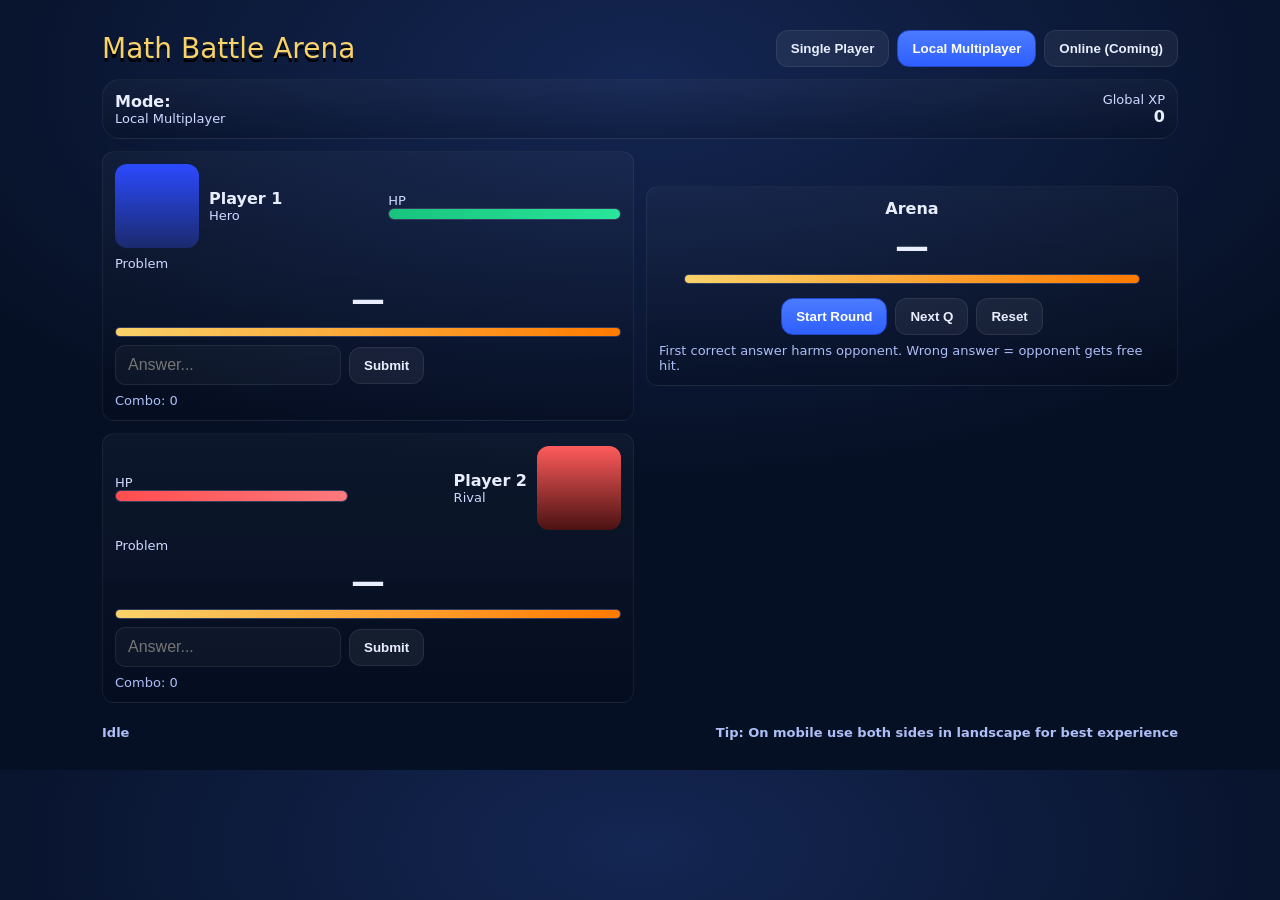
<file: game-4/index.html>
<!doctype html>
<html lang="en">
<head>
<meta charset="utf-8" />
<meta name="viewport" content="width=device-width,initial-scale=1" />
<title>Math Battle Arena — Multiplayer</title>
<style>
/* ---------- STYLE (compact single-file) ---------- */
:root{
  --bg1:#07102a; --card:#0f1736; --text:#e9eeff;
  --gold:#f8d26a; --blue:#2f5fff; --green:#19c37d; --red:#ff4d4f;
}
*{box-sizing:border-box} body{margin:0; font-family:Inter, system-ui, Arial; background:radial-gradient(800px 400px at 50% 10%, #142653, #061025); color:var(--text); -webkit-font-smoothing:antialiased}
.app{max-width:1100px; margin:18px auto; padding:12px}
.header{display:flex; gap:12px; align-items:center; justify-content:space-between; margin-bottom:12px}
.title{font-family:Bangers, system-ui; font-size:28px; color:var(--gold); text-shadow:0 4px 0 #000}
.mode-btns{display:flex; gap:8px}
.btn{background:rgba(255,255,255,0.06); border:1px solid rgba(255,255,255,0.08); padding:10px 14px; border-radius:12px; color:var(--text); cursor:pointer; font-weight:600}
.btn.primary{background:linear-gradient(180deg,#4b7bff,#2f5fff); border-color:#2148cc; color:#fff}
.card{background:linear-gradient(180deg, rgba(255,255,255,0.03), rgba(0,0,0,0.12)); border-radius:18px; padding:12px; border:1px solid rgba(255,255,255,0.06)}
.row{display:flex; gap:12px}
.col{display:flex; flex-direction:column; gap:8px}

.main-area{display:grid; gap:12px}

/* SPLIT SCREEN (Local Multiplayer) */
.split{display:grid; grid-template-columns: 1fr; gap:12px}
@media(min-width:900px){ .split{grid-template-columns: 1fr 1fr} }

.player-panel{padding:12px; border-radius:12px; min-height:160px; position:relative}
.player-top{display:flex; justify-content:space-between; align-items:center}
.hpbar{height:12px; background:#263153; border-radius:999px; overflow:hidden; border:1px solid rgba(255,255,255,0.06)}
.hpfill{height:100%; width:100%; transition:width .25s linear; background:linear-gradient(90deg,var(--green),#28e69b)}
.hpfill.enemy{background:linear-gradient(90deg,var(--red),#ff7a7d)}
.player-sprite{width:84px; height:84px; border-radius:12px; background:linear-gradient(180deg,#2b4aff,#1b2a6d); display:inline-block}
.enemy-sprite{background:linear-gradient(180deg,#ff5b5b,#4a1212)}
.panel-body{display:grid; gap:8px; margin-top:8px}

.center-area{display:grid; gap:12px; align-items:center; justify-items:center}
.arena-card{padding:12px; border-radius:12px; min-height:140px; display:flex; align-items:center; justify-content:center; gap:8px}
.big-problem{font-weight:800; font-size:clamp(20px,4.2vw,34px); text-align:center}

/* timer visual */
.timer{height:10px; background:#243055; border-radius:999px; overflow:hidden; border:1px solid rgba(255,255,255,0.06)}
.timer-fill{height:100%; width:100%; background:linear-gradient(90deg,var(--gold),#ff7a00); transition:width .08s linear}

/* inputs */
.input-row{display:flex; gap:8px; align-items:center}
.input-row input{padding:10px 12px; border-radius:10px; border:1px solid rgba(255,255,255,0.08); background:rgba(255,255,255,0.03); color:var(--text); font-size:16px}
.small{font-size:13px; color:#cfd8ff}

/* bottom controls */
.controls{display:flex; gap:8px; align-items:center; justify-content:center; margin-top:6px}

/* end screen */
.end-overlay{position:fixed; inset:0; display:none; align-items:center; justify-content:center; background:rgba(4,6,12,0.6)}
.end-overlay.active{display:flex}
.end-card{width:90%; max-width:520px; padding:20px; border-radius:14px; text-align:center}

/* misc */
.footer{display:flex; justify-content:space-between; gap:12px; margin-top:10px; color:var(--gold); font-weight:700}
.hint{color:#aebef6; font-size:13px}
.explain{font-size:13px; color:#f1c27d}

/* small tweaks */
.choice-btn{padding:8px 10px;border-radius:10px;border:1px solid rgba(255,255,255,0.06);background:rgba(255,255,255,0.02); cursor:pointer}
</style>
</head>
<body>
<div class="app">
  <div class="header">
    <div class="title">Math Battle Arena</div>
    <div class="mode-btns">
      <button id="btn-single" class="btn">Single Player</button>
      <button id="btn-local" class="btn primary">Local Multiplayer</button>
      <!-- Online button left as scaffold -->
      <button id="btn-online" class="btn">Online (Coming)</button>
    </div>
  </div>

  <div class="main-area">
    <!-- top stats row -->
    <div class="row">
      <div class="card" style="flex:1; display:flex; justify-content:space-between; align-items:center;">
        <div>
          <div style="font-weight:800">Mode:</div>
          <div id="modeLabel" class="small">Local Multiplayer</div>
        </div>
        <div style="text-align:right">
          <div class="small">Global XP</div>
          <div id="globalXP" style="font-weight:800">0</div>
        </div>
      </div>
    </div>

    <!-- split area -->
    <div id="splitArea" class="split">
      <!-- Player 1 panel -->
      <div id="panel1" class="card player-panel">
        <div class="player-top">
          <div style="display:flex;gap:10px;align-items:center">
            <div class="player-sprite"></div>
            <div>
              <div style="font-weight:800">Player 1</div>
              <div class="small" id="p1Name">Hero</div>
            </div>
          </div>
          <div style="width:46%">
            <div class="small">HP</div>
            <div class="hpbar"><div id="p1HP" class="hpfill" style="width:100%"></div></div>
          </div>
        </div>
        <div class="panel-body">
          <div class="small">Problem</div>
          <div class="big-problem" id="p1Problem">—</div>
          <div class="timer"><div id="p1Timer" class="timer-fill" style="width:100%"></div></div>
          <div class="input-row">
            <input id="p1Input" inputmode="numeric" placeholder="Answer..." />
            <button id="p1Submit" class="btn">Submit</button>
          </div>
          <div style="display:flex;justify-content:space-between;align-items:center">
            <div class="hint">Combo: <span id="p1Combo">0</span></div>
            <div class="explain" id="p1Explain"></div>
          </div>
        </div>
      </div>

      <!-- Center arena -->
      <div class="center-area">
        <div class="card arena-card" style="flex-direction:column; min-width:260px;">
          <div style="font-weight:800">Arena</div>
          <div id="centerProblem" class="big-problem">—</div>
          <div style="width:90%"><div class="timer"><div id="centerTimer" class="timer-fill" style="width:100%"></div></div></div>
          <div class="controls">
            <button id="btnStart" class="btn primary">Start Round</button>
            <button id="btnNextQ" class="btn">Next Q</button>
            <button id="btnReset" class="btn">Reset</button>
          </div>
          <div class="hint" id="centerHint">First correct answer harms opponent. Wrong answer = opponent gets free hit.</div>
        </div>
      </div>

      <!-- Player 2 panel -->
      <div id="panel2" class="card player-panel">
        <div class="player-top">
          <div style="width:46%">
            <div class="small">HP</div>
            <div class="hpbar"><div id="p2HP" class="hpfill enemy" style="width:100%"></div></div>
          </div>
          <div style="display:flex;gap:10px;align-items:center">
            <div>
              <div style="font-weight:800">Player 2</div>
              <div class="small" id="p2Name">Rival</div>
            </div>
            <div class="enemy-sprite" style="width:84px;height:84px;border-radius:12px;display:inline-block"></div>
          </div>
        </div>
        <div class="panel-body">
          <div class="small">Problem</div>
          <div class="big-problem" id="p2Problem">—</div>
          <div class="timer"><div id="p2Timer" class="timer-fill" style="width:100%"></div></div>
          <div class="input-row">
            <input id="p2Input" inputmode="numeric" placeholder="Answer..." />
            <button id="p2Submit" class="btn">Submit</button>
          </div>
          <div style="display:flex;justify-content:space-between;align-items:center">
            <div class="hint">Combo: <span id="p2Combo">0</span></div>
            <div class="explain" id="p2Explain"></div>
          </div>
        </div>
      </div>
    </div>

    <div class="footer">
      <div id="status" class="hint">Idle</div>
      <div class="hint">Tip: On mobile use both sides in landscape for best experience</div>
    </div>
  </div>
</div>

<!-- End overlay -->
<div id="endOverlay" class="end-overlay">
  <div class="end-card card">
    <h2 id="endTitle">Winner</h2>
    <div id="endText" style="margin:12px 0"></div>
    <div style="display:flex;gap:10px;justify-content:center;margin-top:12px">
      <button id="btnRematch" class="btn primary">Rematch</button>
      <button id="btnClose" class="btn">Main Menu</button>
    </div>
  </div>
</div>

<script>
/* ---------- JS: Local Multiplayer Implementation ---------- */

/* Game state */
const STATE = {
  mode: 'local', // 'single'|'local'|'online'
  running: false,
  currentQ: null,
  answer: null,
  startTime: null,
  timerMs: 10000,   // total ms for each question
  p1: {hp:100, max:100, combo:0, lastAnswerTime: null, correctCount:0},
  p2: {hp:100, max:100, combo:0, lastAnswerTime: null, correctCount:0},
  globalXP: 0
};

/* Elements */
const modeLabel = document.getElementById('modeLabel');
const centerProblem = document.getElementById('centerProblem');
const p1Problem = document.getElementById('p1Problem');
const p2Problem = document.getElementById('p2Problem');
const p1Input = document.getElementById('p1Input');
const p2Input = document.getElementById('p2Input');
const p1Submit = document.getElementById('p1Submit');
const p2Submit = document.getElementById('p2Submit');
const centerTimer = document.getElementById('centerTimer');
const p1Timer = document.getElementById('p1Timer');
const p2Timer = document.getElementById('p2Timer');
const btnStart = document.getElementById('btnStart');
const btnNextQ = document.getElementById('btnNextQ');
const btnReset = document.getElementById('btnReset');
const p1HP = document.getElementById('p1HP');
const p2HP = document.getElementById('p2HP');
const p1Combo = document.getElementById('p1Combo');
const p2Combo = document.getElementById('p2Combo');
const p1Explain = document.getElementById('p1Explain');
const p2Explain = document.getElementById('p2Explain');
const status = document.getElementById('status');
const endOverlay = document.getElementById('endOverlay');
const endTitle = document.getElementById('endTitle');
const endText = document.getElementById('endText');
const btnRematch = document.getElementById('btnRematch');
const btnClose = document.getElementById('btnClose');
const globalXP = document.getElementById('globalXP');

/* Mode buttons */
document.getElementById('btn-local').addEventListener('click', ()=> setMode('local'));
document.getElementById('btn-single').addEventListener('click', ()=> setMode('single'));
document.getElementById('btn-online').addEventListener('click', ()=> alert('Online mode scaffolding is included — I can add a Node/Socket.io server if you want.'));

/* Start / Next / Reset */
btnStart.addEventListener('click', ()=> {
  if (!STATE.running) startRound();
});
btnNextQ.addEventListener('click', ()=> {
  if (STATE.running) spawnQuestion();
});
btnReset.addEventListener('click', ()=> resetMatch());
btnRematch.addEventListener('click', ()=> { resetMatch(); endOverlay.classList.remove('active'); startRound(); });
btnClose.addEventListener('click', ()=> { endOverlay.classList.remove('active'); resetMatch(); });

/* Submit handlers */
p1Submit.addEventListener('click', ()=> handleSubmit('p1'));
p2Submit.addEventListener('click', ()=> handleSubmit('p2'));
p1Input.addEventListener('keydown', (e)=>{ if (e.key==='Enter') handleSubmit('p1'); });
p2Input.addEventListener('keydown', (e)=>{ if (e.key==='Enter') handleSubmit('p2'); });

/* Mode setup */
function setMode(m){
  STATE.mode = m;
  modeLabel.textContent = m==='local' ? 'Local Multiplayer' : (m==='single'?'Single Player':'Online');
  // simple UI adapt: in single player, show only left panel (we keep UI simple now)
  document.getElementById('btn-single').classList.toggle('primary', m==='single');
  document.getElementById('btn-local').classList.toggle('primary', m==='local');
}

/* Utility: random int inclusive */
function rInt(a,b){ return Math.floor(Math.random()*(b-a+1))+a; }

/* Generators (same as earlier, but local-friendly) */
function genQuestion(difficulty='mixed'){
  // difficulty can be 'easy'|'medium'|'hard'|'mixed'
  const roll = difficulty === 'mixed' ? Math.random() : 1;
  // We'll return {text, answer, tier}
  const pick = Math.random();
  if (pick < 0.45){ // beginner
    const n1 = rInt(1,12), n2 = rInt(1,12);
    const op = Math.random()<0.5?'+':'-';
    return {text: `${n1} ${op} ${n2} = ?`, answer: op==='+'?n1+n2:n1-n2, tier:'easy'};
  } else if (pick < 0.85){ // intermediate
    const op = Math.random()<0.6 ? '*' : '/';
    if (op === '*'){ const a=rInt(2,12), b=rInt(2,12); return {text:`${a} * ${b} = ?`, answer:a*b, tier:'medium'} }
    else { const b=rInt(2,10), a=rInt(2,10); const n1=b*a; return {text:`${n1} / ${b} = ?`, answer:a, tier:'medium'} }
  } else { // advanced
    const a=rInt(2,8), x=rInt(1,10), b=rInt(-6,8), c=a*x+b; const sign = b>=0?`+ ${b}`:`- ${Math.abs(b)}`;
    return {text:`${a}x ${sign} = ${c}  (solve x)`, answer:x, tier:'hard'};
  }
}

/* Start round: initialize variables */
let qTimer = null;
function startRound(){
  STATE.running = true;
  STATE.p1.hp = STATE.p1.max; STATE.p2.hp = STATE.p2.max;
  STATE.p1.combo = 0; STATE.p2.combo = 0;
  STATE.p1.correctCount=0; STATE.p2.correctCount=0;
  updateHPUI();
  p1Combo.textContent = '0'; p2Combo.textContent = '0';
  status.textContent = 'Round started — first correct answer deals damage!';
  spawnQuestion();
}

/* Reset match */
function resetMatch(){
  STATE.running = false;
  clearInterval(qTimer);
  STATE.p1.hp = STATE.p1.max; STATE.p2.hp = STATE.p2.max;
  updateHPUI();
  centerProblem.textContent = '—';
  p1Problem.textContent = '—'; p2Problem.textContent = '—';
  setTimerFill(1);
  p1Timer.style.width = '100%'; p2Timer.style.width = '100%';
  p1Input.value=''; p2Input.value='';
  p1Explain.textContent=''; p2Explain.textContent='';
  status.textContent = 'Idle';
}

/* Spawn a new question and start the countdown */
function spawnQuestion(){
  if (!STATE.running) return;
  clearInterval(qTimer);
  const q = genQuestion();
  STATE.currentQ = q;
  STATE.answer = q.answer;
  STATE.startTime = performance.now();
  centerProblem.textContent = q.text;
  p1Problem.textContent = q.text;
  p2Problem.textContent = q.text;
  p1Input.value=''; p2Input.value='';
  p1Explain.textContent=''; p2Explain.textContent='';
  setTimerFill(1);
  // start timers for both players (same)
  const total = STATE.timerMs;
  qTimer = setInterval(()=>{
    const elapsed = performance.now() - STATE.startTime;
    const leftPct = Math.max(0, (total - elapsed))/total;
    setTimerFill(leftPct);
    p1Timer.style.width = (leftPct*100)+'%';
    p2Timer.style.width = (leftPct*100)+'%';
    if (elapsed >= total){
      clearInterval(qTimer);
      // timeout: both fail -> both take small damage (or nothing). We'll make both lose small HP.
      status.textContent = 'Time out! Both players missed.';
      applyDamage('p1', 6);
      applyDamage('p2', 6);
      checkForEnd();
      // spawn next question after short delay
      setTimeout(()=>{ if (STATE.running) spawnQuestion(); }, 700);
    }
  }, 80);
}

/* Set timer fill center */
function setTimerFill(pct){
  centerTimer.style.width = (pct*100)+'%';
}

/* Handle submit: who answered and correctness/time */
let answeredThisQ = false;
function handleSubmit(player){
  if (!STATE.running || !STATE.currentQ) return;
  // Prevent multiple answers from same player in same Q
  const input = player === 'p1' ? p1Input.value.trim() : p2Input.value.trim();
  if (input === '') return;
  const numeric = Number(input);
  const correct = Number(STATE.answer);
  const now = performance.now();
  const elapsed = now - STATE.startTime;
  const faster = (elapsed < STATE.timerMs); // answered in time

  // If the other player already got the correct fastest answer, only allow their response to count for hit (but allow explanation)
  const other = player === 'p1' ? 'p2' : 'p1';
  // If someone already answered correctly before this submit (and dealt damage), we still record but it won't give damage
  // Determine correctness
  const isCorrect = Number.isFinite(numeric) && numeric === correct;
  // Stop timer as soon as we have a correct answer from either side
  if (isCorrect && !answeredThisQ){
    answeredThisQ = true;
    clearInterval(qTimer);
    // This player is the winner of this question
    const damage = damageForTier(STATE.currentQ.tier, STATE[player].combo);
    // Increase combo & correct counters for winner
    STATE[player].combo += 1;
    STATE[player].correctCount += 1;
    // Reset other's combo
    STATE[other].combo = 0;
    // Apply damage to opponent
    applyDamage(other, damage);
    // Bonus: if answered very fast, give small heal or shield (simple: heal)
    if (elapsed < 1200){ STATE[player].hp = Math.min(STATE[player].max, STATE[player].hp + 8); updateHPUI(); }
    // update UI combos
    updateComboUI();
    // show explain
    if (player==='p1') p1Explain.textContent = 'Correct! +' + damage + ' dmg';
    else p2Explain.textContent = 'Correct! +' + damage + ' dmg';
    status.textContent = `Player ${player==='p1'?'1':'2'} was fastest & correct — dealt ${damage} damage!`;
    checkForEnd();
    // spawn next after short delay
    setTimeout(()=>{ answeredThisQ = false; if (STATE.running) spawnQuestion(); }, 800);
  } else {
    // Not correct OR answered after correct: penalty -> opponent receives a small free hit
    if (!isCorrect){
      // wrong answer penalty
      const pen = 8;
      applyDamage(player, pen);
      if (player==='p1') p1Explain.textContent = `Wrong — you took ${pen} dmg`;
      else p2Explain.textContent = `Wrong — you took ${pen} dmg`;
      STATE[player].combo = 0;
      STATE[other].combo = STATE[other].combo; // unchanged
      updateComboUI();
      status.textContent = `Player ${player==='p1'?'1':'2'} answered wrong — penalty applied.`;
      checkForEnd();
      // If the other player hasn't yet answered, keep question running (they can still answer if time left)
    } else {
      // Correct but another player already answered correctly earlier -> no damage, but mark correct
      if (isCorrect && answeredThisQ){
        if (player==='p1') { p1Explain.textContent = `Correct but too slow.`; STATE.p1.combo = 0; }
        else { p2Explain.textContent = `Correct but too slow.`; STATE.p2.combo = 0; }
        updateComboUI();
      }
    }
  }
  // clear inputs so user can't spam
  p1Input.value=''; p2Input.value='';
}

/* Damage calculation by tier */
function damageForTier(tier, combo){
  let base = 10;
  if (tier === 'easy') base = 10;
  if (tier === 'medium') base = 18;
  if (tier === 'hard') base = 28;
  // combo multiplier (3+)
  if (combo >= 3) base = Math.round(base * 1.25);
  return base;
}

/* Apply damage to player key ('p1' or 'p2') */
function applyDamage(player, dmg){
  STATE[player].hp = Math.max(0, STATE[player].hp - dmg);
  updateHPUI();
}

/* Update HP UI */
function updateHPUI(){
  p1HP.style.width = (STATE.p1.hp / STATE.p1.max * 100) + '%';
  p2HP.style.width = (STATE.p2.hp / STATE.p2.max * 100) + '%';
}

/* Update combos */
function updateComboUI(){
  p1Combo.textContent = STATE.p1.combo;
  p2Combo.textContent = STATE.p2.combo;
}

/* Check for end of match */
function checkForEnd(){
  if (STATE.p1.hp <= 0 || STATE.p2.hp <= 0){
    STATE.running = false;
    clearInterval(qTimer);
    const winner = STATE.p1.hp > STATE.p2.hp ? 'Player 1' : 'Player 2';
    endTitle.textContent = `${winner} Wins!`;
    endText.innerHTML = `
      <div>Player 1 correct: ${STATE.p1.correctCount}</div>
      <div>Player 2 correct: ${STATE.p2.correctCount}</div>
    `;
    // Award global XP
    const xpGain = (winner === 'Player 1') ? 20 + STATE.p1.correctCount*3 : 20 + STATE.p2.correctCount*3;
    STATE.globalXP += xpGain;
    globalXP.textContent = STATE.globalXP;
    endOverlay.classList.add('active');
    status.textContent = `${winner} wins!`;
  }
}

/* Initialize */
setMode('local');
resetMatch();

/* Expose a small cheat for quickly testing */
window.__STATE = STATE;

/* Optional: keyboard shortcuts to help two players on same keyboard:
   Player1: Enter in left input (handled).
   Player2: Enter in right input (handled).
*/

/* Notes / next steps if you want Online mode:
   - Add a Node.js server with Socket.io.
   - Clients join a room, server emits the same question to both.
   - When a player submits, client sends 'playerAnswer' with time; server decides who was first correct and broadcasts the result.
   - Keep client UI mostly identical; replace local logic with server-driven events.
*/

</script>
</body>
</html>
</file>
